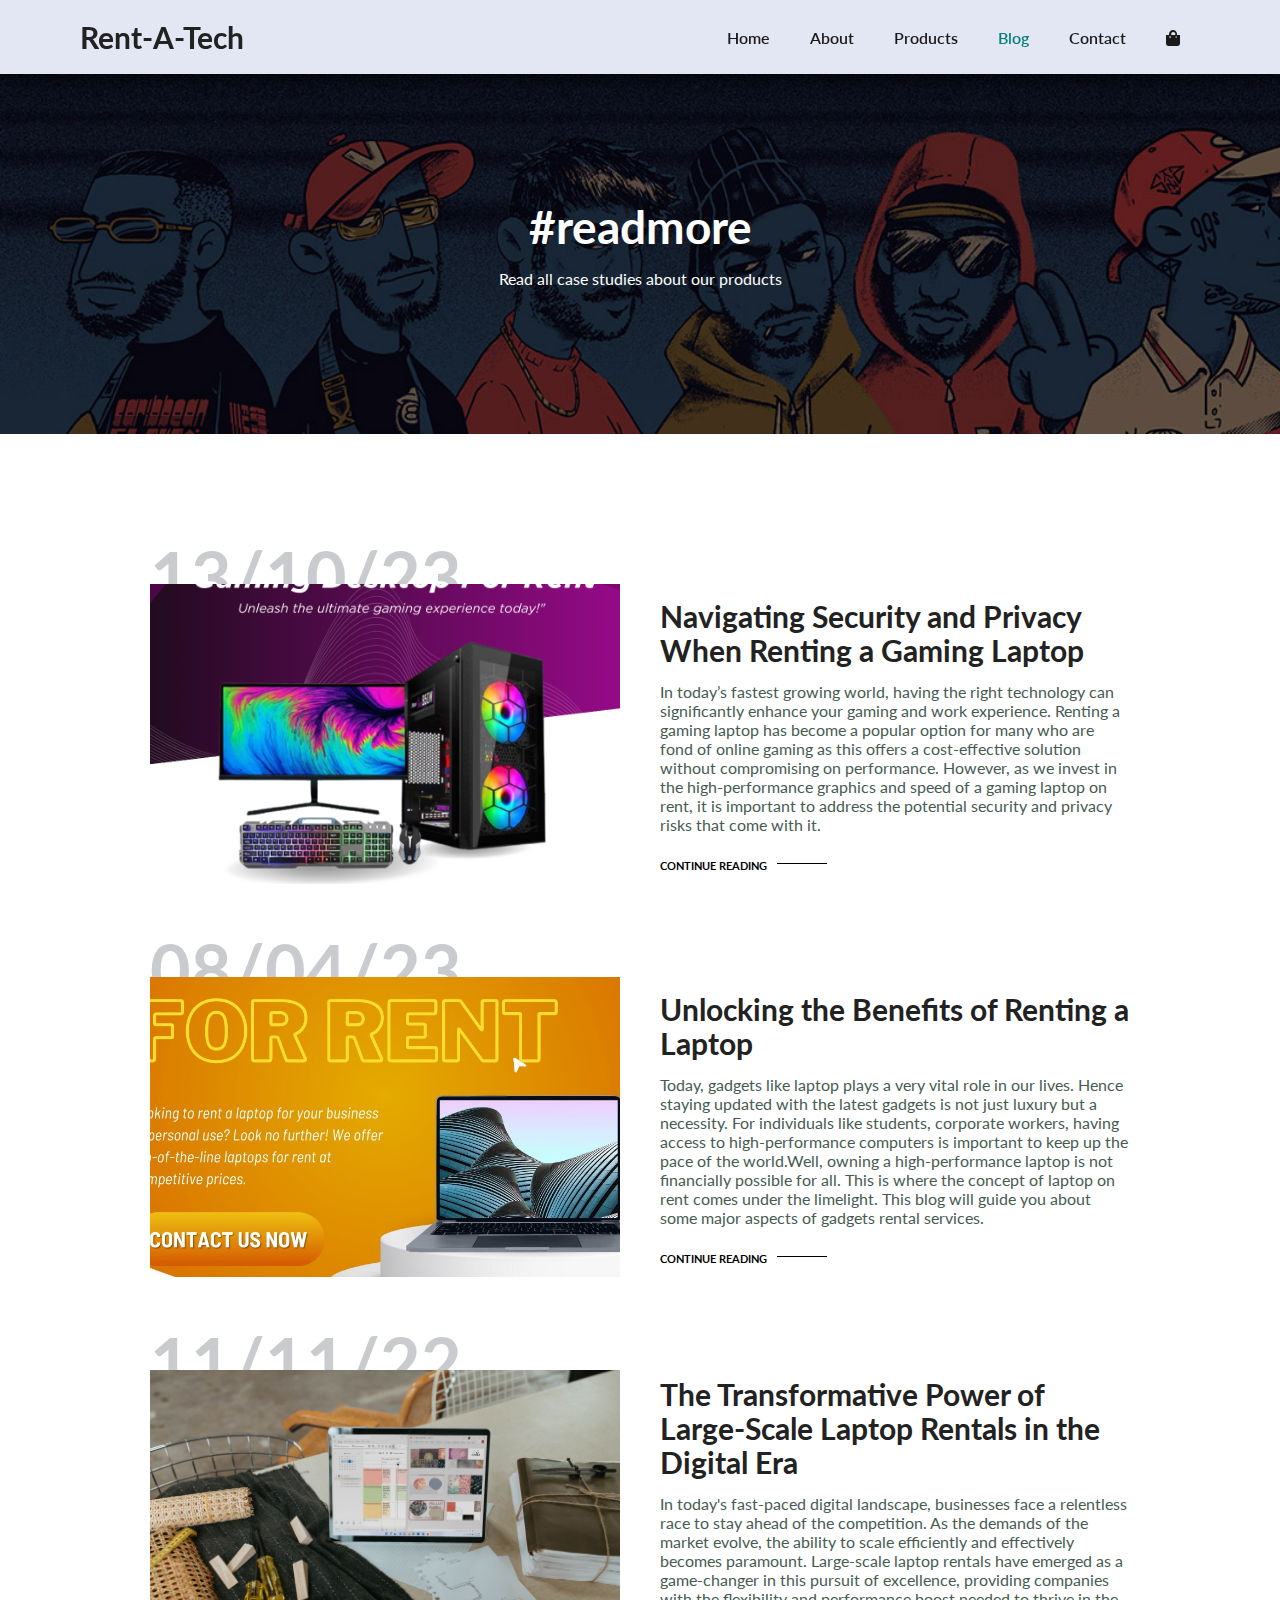
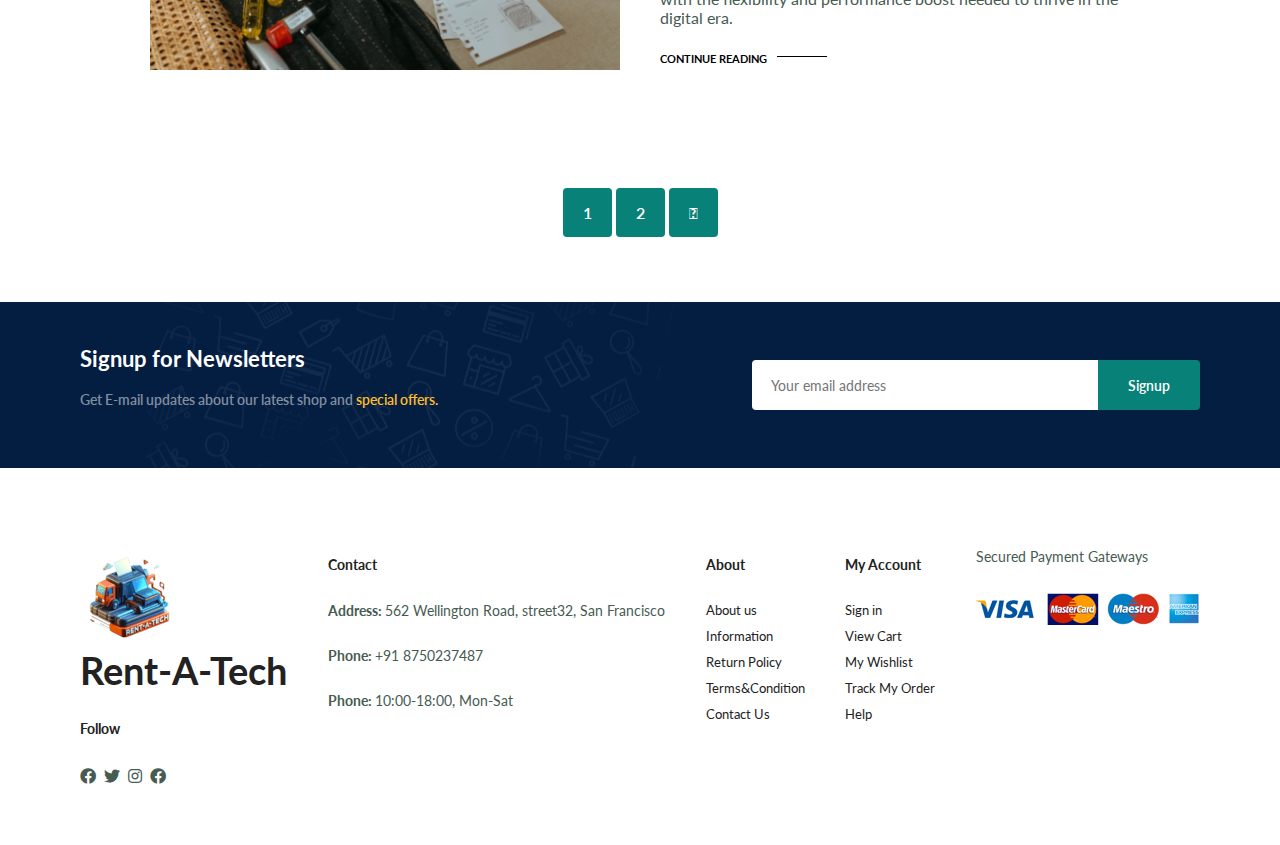
<file: blog.html>
<!DOCTYPE html>
<html lang="en">

<head>
    <meta charset="UTF-8">
    <meta name="viewport" content="width=device-width, initial-scale=1.0">
    <title>Tech2 eCommerece</title>
    <link rel="stylesheet" href="style.css">
    <link rel="stylesheet" href="https://cdnjs.cloudflare.com/ajax/libs/font-awesome/5.15.4/css/all.min.css" />

</head>

<body>
    <section id="header">
        <!-- <a href="#"><img src="img/logo.png" class="logo" alt=""></a> -->
        <h4>Rent-A-Tech</h4>
        
        <div>
            <ul id="navbar">
                <li><a id="active" href="index.html">Home</a></li>
                <li><a id="active" href="aboutus.html">About</a></li>
                <li><a id="active" href="shop.html">Products</a></li>
                <li><a id="active" class="active" href="blog.html">Blog</a></li>
                <li><a id="active" href="contact.html">Contact</a></li>
                <li><a id="active" href="cart.html"><i class="fas fa-shopping-bag"></i></a></li>
            </ul>
        </div>
    </section>

    <section id="page-header" class="blog-header">
        <h2>#readmore</h2>
        <p>Read all case studies about our products</p>
    </section>

    <section id="blog">
        <div class="blog-box">
            <div class="blog-img">
                <img src="img/blog/b1.jpg" alt="">
            </div>
            <div class="blog-details">
                <h4>Navigating Security and Privacy When Renting a Gaming Laptop</h4>
                <p>In today’s fastest growing world, having the right technology can significantly enhance your gaming and work experience. Renting a gaming laptop has become a popular option for many who are fond of online gaming as this offers a cost-effective solution without compromising on performance. However, as we invest in the high-performance graphics and speed of a gaming laptop on rent, it is important to address the potential security and privacy risks that come with it.</p>
                <a href="#">CONTINUE READING</a>
            </div>
            <h1>13/10/23</h1>
        </div>
        <div class="blog-box">
            <div class="blog-img">
                <img src="img/blog/b2.jpg" alt="">
            </div>
            <div class="blog-details">
                <h4>Unlocking the Benefits of Renting a Laptop</h4>
                <p>Today, gadgets like laptop plays a very vital role in our lives. Hence staying updated with the latest gadgets is not just luxury but a necessity. For individuals like students, corporate workers, having access to high-performance computers is important to keep up the pace of the world.Well, owning a high-performance laptop is not financially possible for all. This is where the concept of laptop on rent comes under the limelight. This blog will guide you about some major aspects of gadgets rental services.</p>
                <a href="#">CONTINUE READING</a>
            </div>
            <h1>08/04/23</h1>
        </div>
        <div class="blog-box">
            <div class="blog-img">
                <img src="img/blog/b4.jpg" alt="">
            </div>
            <div class="blog-details">
                <h4>The Transformative Power of Large-Scale Laptop Rentals in the Digital Era</h4>
                <p>In today's fast-paced digital landscape, businesses face a relentless race to stay ahead of the competition. As the demands of the market evolve, the ability to scale efficiently and effectively becomes paramount. Large-scale laptop rentals have emerged as a game-changer in this pursuit of excellence, providing companies with the flexibility and performance boost needed to thrive in the digital era.</p>
                <a href="#">CONTINUE READING</a>
            </div>
            <h1>11/11/22</h1>
        </div>
    </section>

    <section id="pagination" class="section-p1">
        <a href="#">1</a>
        <a href="#">2</a>
        <a href="#"><i class="fal fa-long-arrow-alt-right"></i></a>
    </section>

    <section id="newsletter" class="section-p1 section-m1">
        <div class="newstext">
            <h4>Signup for Newsletters</h4>
            <p>Get E-mail updates about our latest shop and <span>special offers.</span></p>
        </div>
        <div class="form">
            <input type="text" placeholder="Your email address">
            <button class="normal">Signup</button>
        </div>
    </section>

    <footer class="section-p1">
        <div class="col">
            <img src="img/logo.png" alt="">
            <h3>Rent-A-Tech</h3>
            <div class="follow">
                <h4>Follow</h4>
                <div class="icon">
                    <i class="fab fa-facebook"></i>
                    <i class="fab fa-twitter"></i>
                    <i class="fab fa-instagram"></i>
                    <i class="fab fa-facebook"></i>
                </div>
            </div>
        </div>
        <div class="col">
            <h4>Contact</h4>
            <p><strong>Address: </strong> 562 Wellington Road, street32, San Francisco</p>
            <p><strong>Phone: </strong>+91 8750237487</p>
            <p><strong>Phone: </strong>10:00-18:00, Mon-Sat</p>

        </div>

        <div class="col">
            <h4>About</h4>
            <a href="#">About us</a>
            <a href="#">Information</a>
            <a href="#">Return Policy</a>
            <a href="#">Terms&Condition</a>
            <a href="#">Contact Us</a>
        </div>

        <div class="col">
            <h4>My Account</h4>
            <a href="#">Sign in</a>
            <a href="#">View Cart</a>
            <a href="#">My Wishlist</a>
            <a href="#">Track My Order</a>
            <a href="#">Help</a>
        </div>

        <div class="col">
            <p>Secured Payment Gateways</p>
            <img src="img/pay/pay.png" alt="">
        </div>

        <!-- <div class="copyright">
            <p>&copy; 2024 Rent-A-Tech. All rights reserved.</p>
        </div> -->

    </footer>

    <script src="script.js"></script>
</body>

</html>
</file>
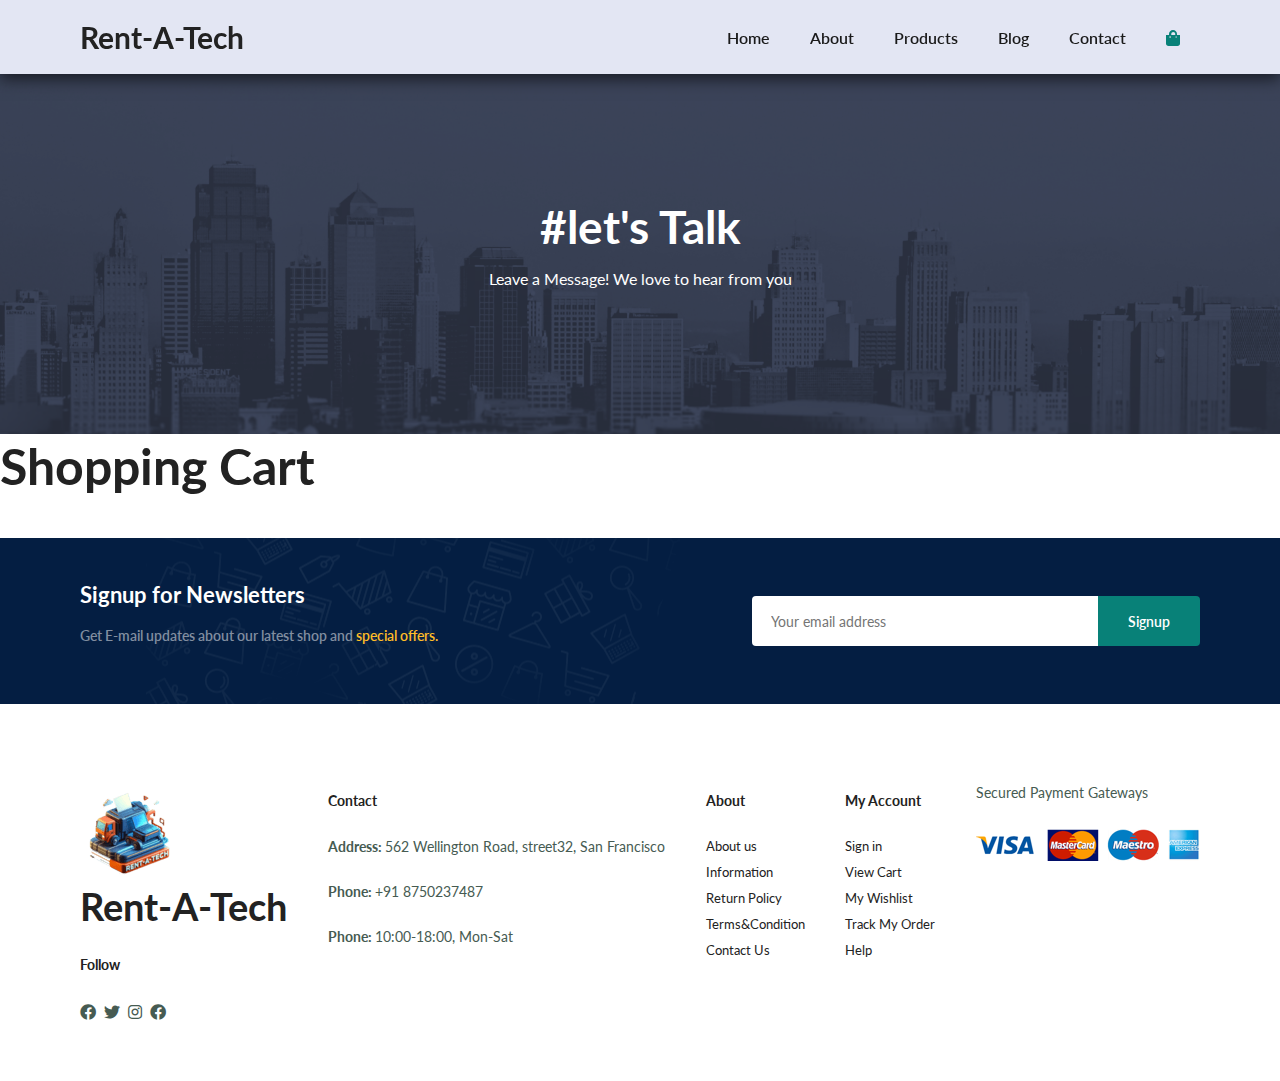
<file: cart.html>
<!DOCTYPE html>
<html lang="en">

<head>
    <meta charset="UTF-8">
    <meta name="viewport" content="width=device-width, initial-scale=1.0">
    <title>Tech2 eCommerece</title>
    <link rel="stylesheet" href="style.css">
    <link rel="script" href="script.js">
    <link rel="stylesheet" href="https://cdnjs.cloudflare.com/ajax/libs/font-awesome/5.15.4/css/all.min.css" />

</head>

<body>
    <section id="header">
        <!-- <a href="#"><img src="img/logo.png" class="logo" alt=""></a> -->
        <h4>Rent-A-Tech</h4>

        <div>
            <ul id="navbar">
                <li><a id="active" href="index.html">Home</a></li>
                <li><a id="active" href="aboutus.html">About</a></li>
                <li><a id="active" href="shop.html">Products</a></li>
                <li><a id="active" href="blog.html">Blog</a></li>
                <li><a id="active" href="contact.html">Contact</a></li>
                <li><a id="active" class="active" href="cart.html"><i class="fas fa-shopping-bag"></i></a></li>
            </ul>
        </div>
    </section>

    <section id="page-header" class="about-header">
        <h2>#let's Talk</h2>
        <p>Leave a Message! We love to hear from you</p>
    </section>

    <h1>Shopping Cart</h1>
    <div id="cartContainer">
        <!-- Cart items will be displayed here -->
    </div>
       
    <section id="newsletter" class="section-p1 section-m1">
        <div class="newstext">
            <h4>Signup for Newsletters</h4>
            <p>Get E-mail updates about our latest shop and <span>special offers.</span></p>
        </div>
        <div class="form">
            <input type="text" placeholder="Your email address">
            <button class="normal">Signup</button>
        </div>
    </section>

    <footer class="section-p1">
        <div class="col">
            <img src="img/logo.png" alt="">
            <h3>Rent-A-Tech</h3>
            <div class="follow">
                <h4>Follow</h4>
                <div class="icon">
                    <i class="fab fa-facebook"></i>
                    <i class="fab fa-twitter"></i>
                    <i class="fab fa-instagram"></i>
                    <i class="fab fa-facebook"></i>
                </div>
            </div>
        </div>
        <div class="col">
            <h4>Contact</h4>
            <p><strong>Address: </strong> 562 Wellington Road, street32, San Francisco</p>
            <p><strong>Phone: </strong>+91 8750237487</p>
            <p><strong>Phone: </strong>10:00-18:00, Mon-Sat</p>

        </div>

        <div class="col">
            <h4>About</h4>
            <a href="#">About us</a>
            <a href="#">Information</a>
            <a href="#">Return Policy</a>
            <a href="#">Terms&Condition</a>
            <a href="#">Contact Us</a>
        </div>

        <div class="col">
            <h4>My Account</h4>
            <a href="#">Sign in</a>
            <a href="#">View Cart</a>
            <a href="#">My Wishlist</a>
            <a href="#">Track My Order</a>
            <a href="#">Help</a>
        </div>

        <div class="col">
            <p>Secured Payment Gateways</p>
            <img src="img/pay/pay.png" alt="">
        </div>

        <!-- <div class="copyright">
            <p>&copy; 2024 Rent-A-Tech. All rights reserved.</p>
        </div> -->

    </footer>

    <script src="script.js"></script>
</body>

</html>
</file>
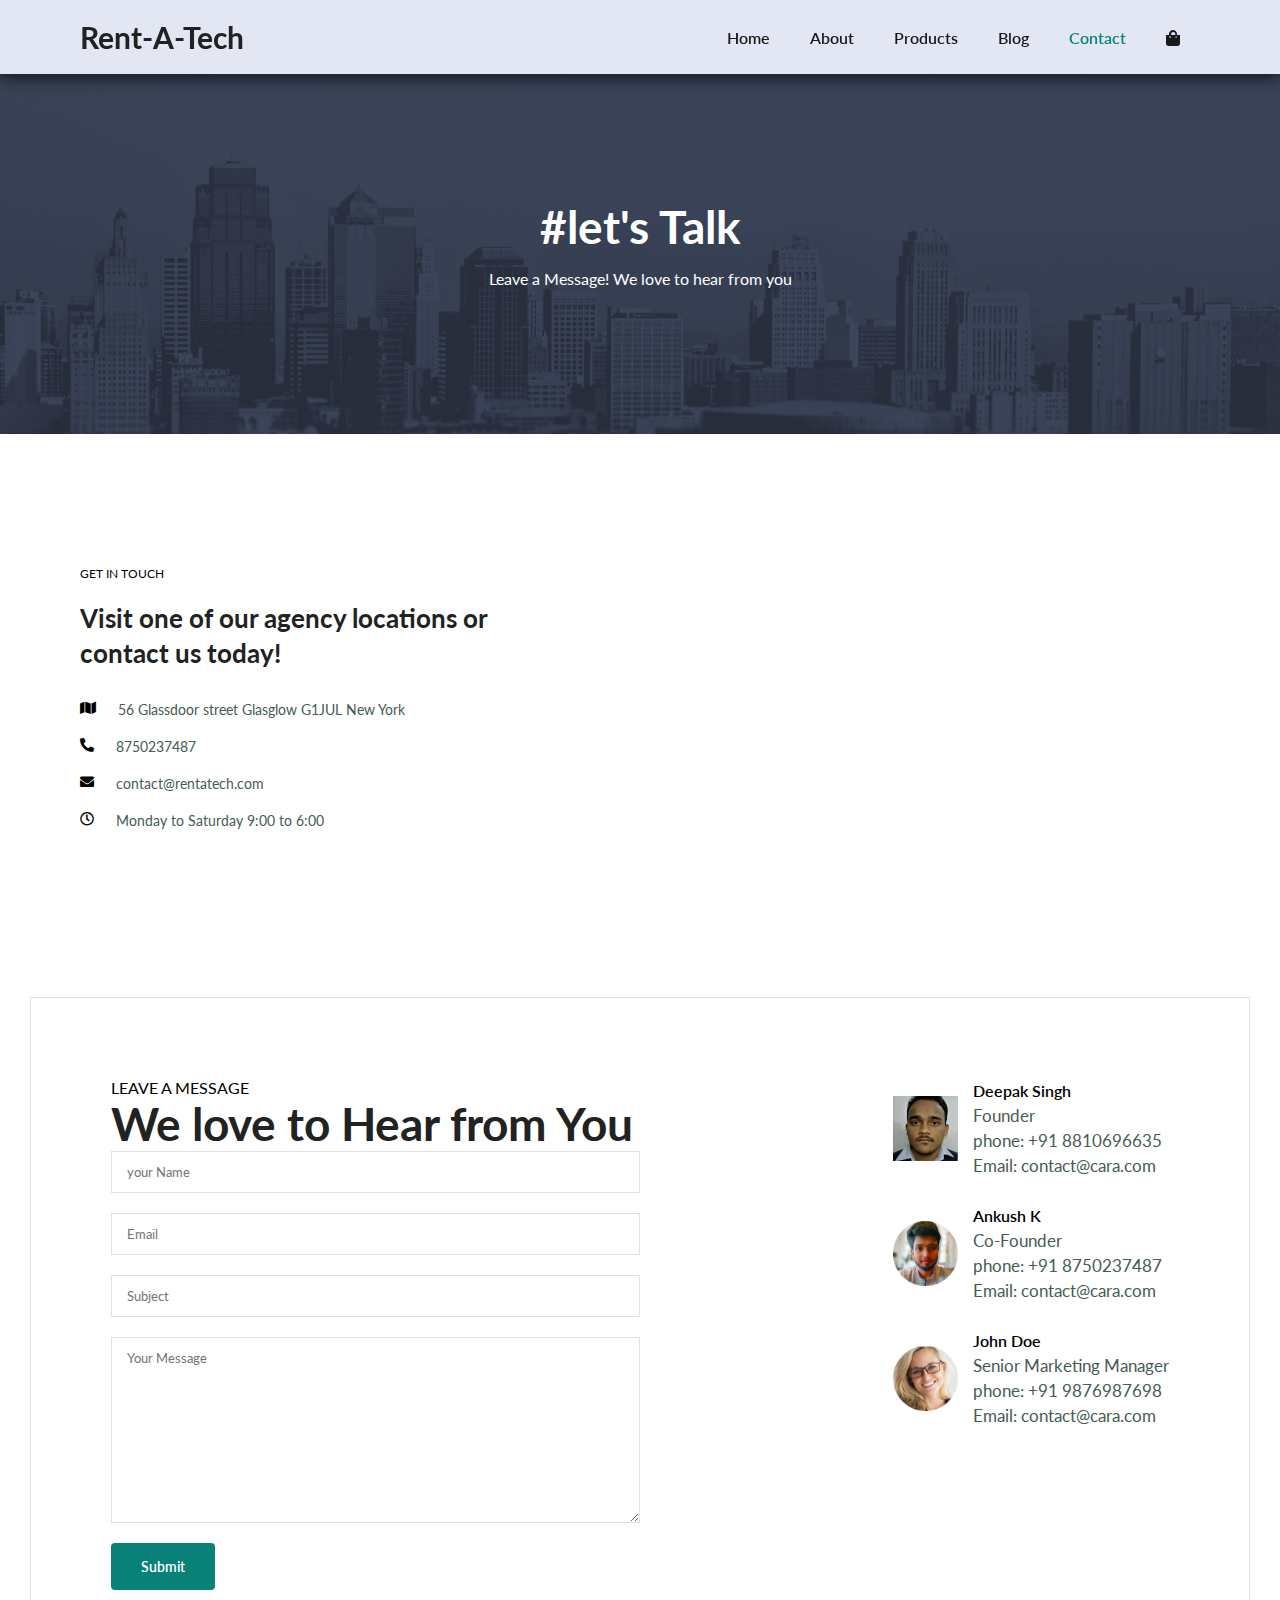
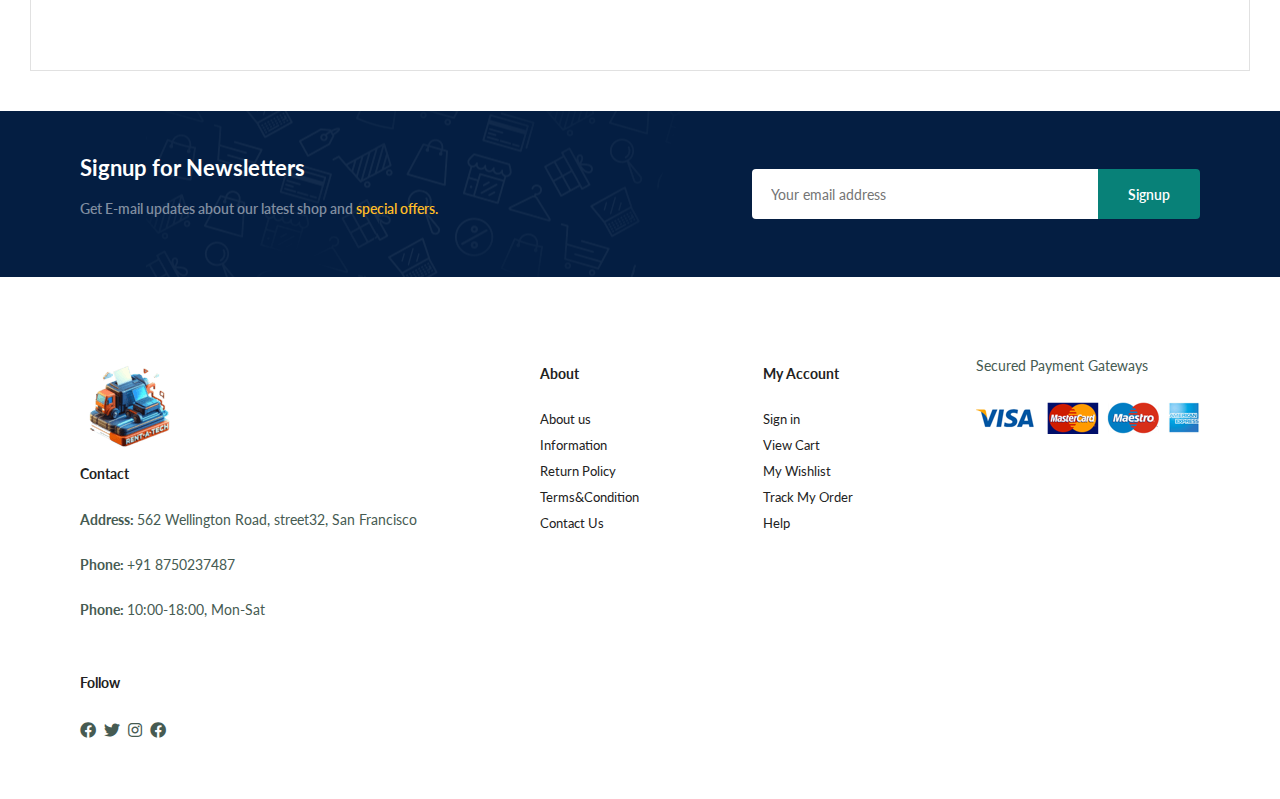
<file: contact.html>
<!DOCTYPE html>
<html lang="en">

<head>
    <meta charset="UTF-8">
    <meta name="viewport" content="width=device-width, initial-scale=1.0">
    <title>Rent-A-Tech</title>
    <link rel="stylesheet" href="style.css">
    <link rel="stylesheet" href="https://cdnjs.cloudflare.com/ajax/libs/font-awesome/5.15.4/css/all.min.css" />

</head>

<body>
    <section id="header">
        <!-- <a href="#"><img src="img/logo.png" class="logo" alt=""></a> -->
        <h4>Rent-A-Tech</h4>

        <div>
            <ul id="navbar">
                <li><a id="active" href="index.html">Home</a></li>
                <li><a id="active" href="aboutus.html">About</a></li>
                <li><a id="active" href="shop.html">Products</a></li>
                <li><a id="active" href="blog.html">Blog</a></li>
                <li><a id="active" class="active" href="contact.html">Contact</a></li>
                <li><a id="active" href="cart.html"><i class="fas fa-shopping-bag"></i></a></li>
            </ul>
        </div>
    </section>

    <section id="page-header" class="about-header">
        <h2>#let's Talk</h2>
        <p>Leave a Message! We love to hear from you</p>
    </section>

    <section id="contact-details" class="section-p1">
        <div class="details">
                <span>GET IN TOUCH</span>
                <h2>Visit one of our agency locations or contact us today!</h2>
                <li>
                    <i class="fas fa-map"></i>
                    <p>56 Glassdoor street Glasglow G1JUL New York</p>
                </li>
                <li>
                    <i class="fas fa-phone-alt"></i>
                    <p>8750237487</p>
                </li>
                <li>
                    <i class="fa fa-envelope"></i>
                    <p>contact@rentatech.com</p>
            </li>
                <li>
                    <i class="far fa-clock"></i>
                    <p>Monday to Saturday 9:00 to 6:00</p>
                </li>
            </div>
            <div class="map">
                <iframe
                    src="https://www.google.com/maps/embed?pb=!1m18!1m12!1m3!1d3506.2925996042404!2d77.32826057528393!3d28.500843175736904!2m3!1f0!2f0!3f0!3m2!1i1024!2i768!4f13.1!3m3!1m2!1s0x390ce6ff3fb1cc8d%3A0x50a375ecb38e530b!2sJagdamba%20Public%20School!5e0!3m2!1sen!2sin!4v1710084570423!5m2!1sen!2sin"
                    width="600" height="450" style="border:0;" allowfullscreen="" loading="lazy"
                    referrerpolicy="no-referrer-when-downgrade"></iframe>
            </div>
    </section>

    <section id="form-details">
        <form id="contactForm" action="">
            <span>LEAVE A MESSAGE</span>
            <h2>We love to Hear from You</h2>
            <input type="text" placeholder="your Name" required>
            <input type="text" placeholder="Email" required>
            <input type="text" placeholder="Subject" required>
            <textarea name="" id="" cols="30" rows="10" placeholder="Your Message" required></textarea>
            <button class="normal">Submit</button>
        </form>
        <div class="people">
            <div>
                <img src="./img/deepak.jpg" alt="">
                <p><span>Deepak Singh</span>Founder <br>phone: +91 8810696635 <br>Email: contact@cara.com</p>
            </div>
            <div>
                <img src="./img/ankush.png" alt="">
                <p><span>Ankush K</span>Co-Founder <br>phone: +91 8750237487 <br>Email: contact@cara.com</p>
            </div>
            <div>
                <img src="./img/people/3.png" alt="">
                <p><span>John Doe</span>Senior Marketing Manager <br>phone: +91 9876987698 <br>Email: contact@cara.com
                </p>
            </div>
        </div>
    </section>

    <section id="newsletter" class="section-p1 section-m1">
        <div class="newstext">
            <h4>Signup for Newsletters</h4>
            <p>Get E-mail updates about our latest shop and <span>special offers.</span></p>
        </div>
        <div class="form">
            <input type="text" placeholder="Your email address">
            <button class="normal">Signup</button>
        </div>
    </section>

    <footer class="section-p1">
        <div class="col">
            <img src="./img/logo.png" alt="">
            <h4>Contact</h4>
            <p><strong>Address: </strong> 562 Wellington Road, street32, San Francisco</p>
            <p><strong>Phone: </strong>+91 8750237487</p>
            <p><strong>Phone: </strong>10:00-18:00, Mon-Sat</p>
            <div class="follow">
                <h4>Follow</h4>
                <div class="icon">
                    <i class="fab fa-facebook"></i>
                    <i class="fab fa-twitter"></i>
                    <i class="fab fa-instagram"></i>
                    <i class="fab fa-facebook"></i>
                </div>
            </div>
        </div>

        <div class="col">
            <h4>About</h4>
            <a href="#">About us</a>
            <a href="#">Information</a>
            <a href="#">Return Policy</a>
            <a href="#">Terms&Condition</a>
            <a href="#">Contact Us</a>
        </div>

        <div class="col">
            <h4>My Account</h4>
            <a href="#">Sign in</a>
            <a href="#">View Cart</a>
            <a href="#">My Wishlist</a>
            <a href="#">Track My Order</a>
            <a href="#">Help</a>
        </div>

        <div class="col">
            <p>Secured Payment Gateways</p>
            <img src="./img/pay/pay.png" alt="">
        </div>


    </footer>

    <script src="script.js"></script>
</body>

</html>
</file>
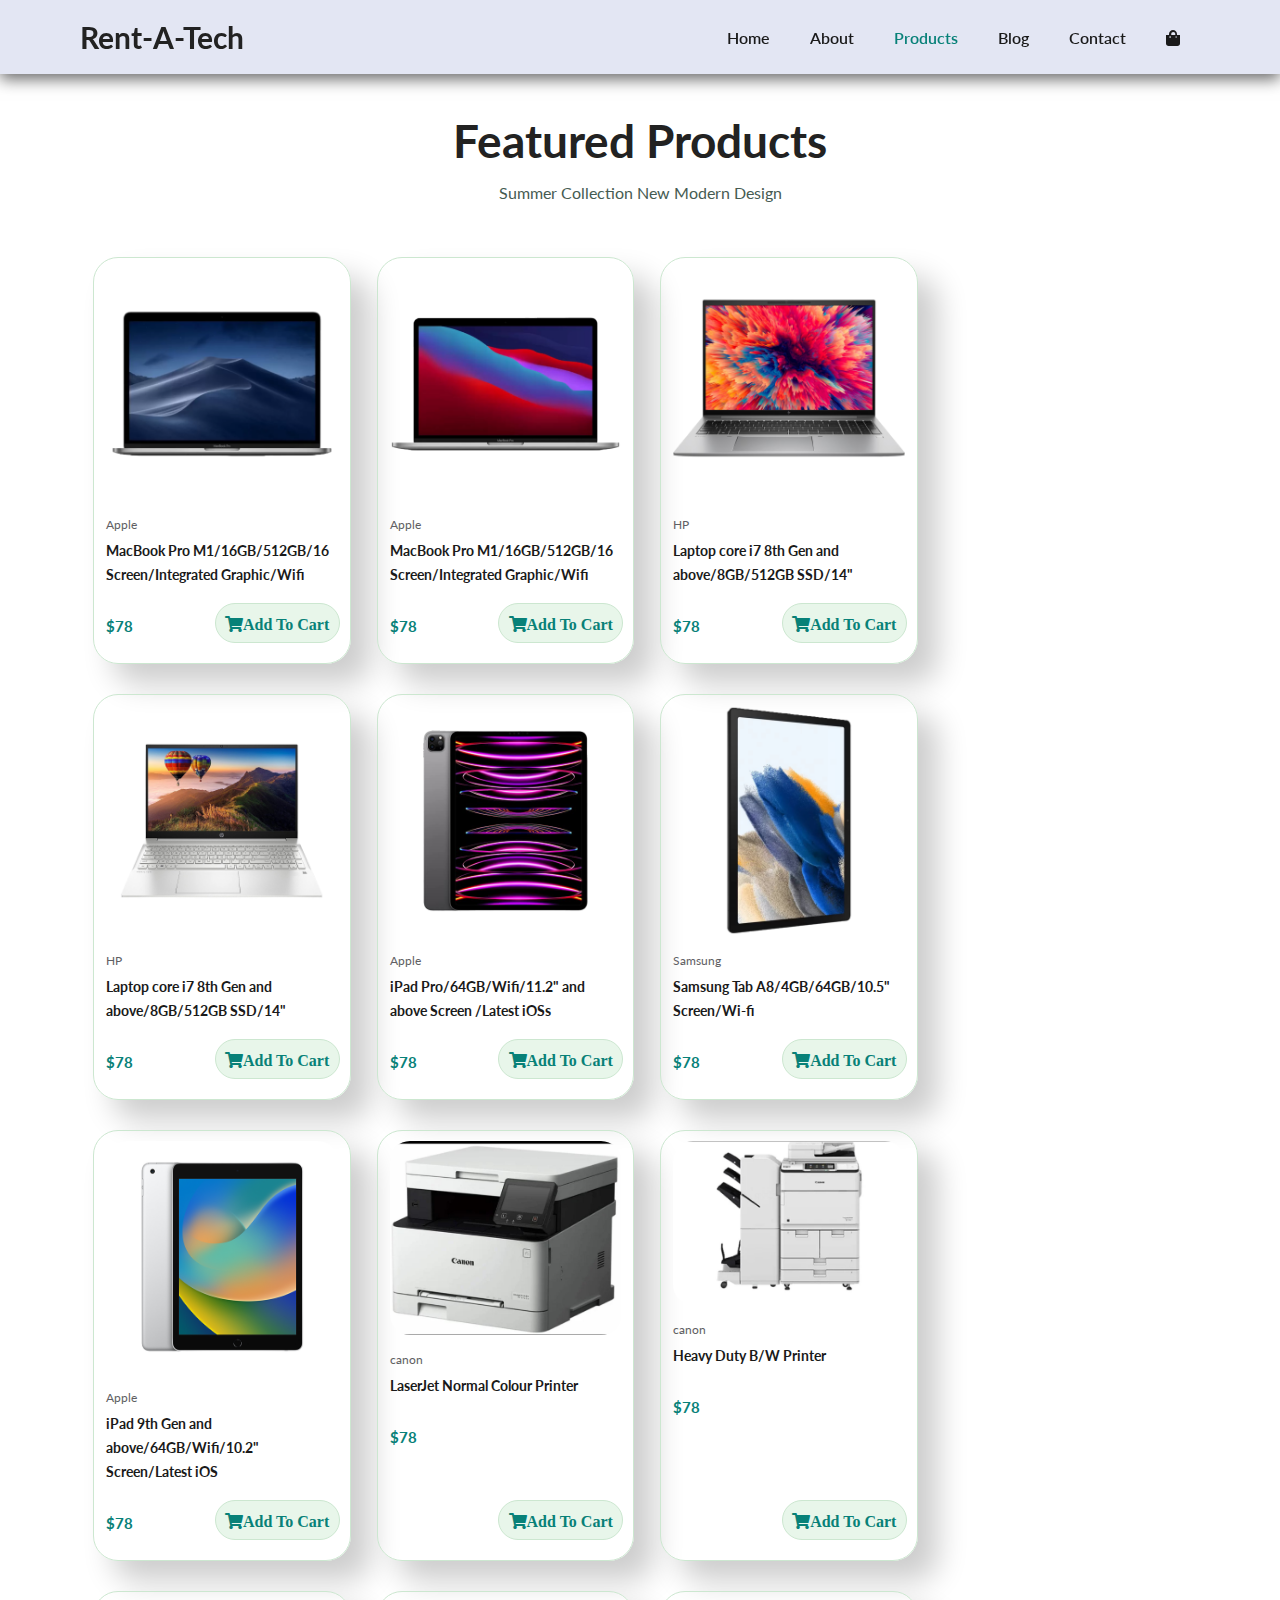
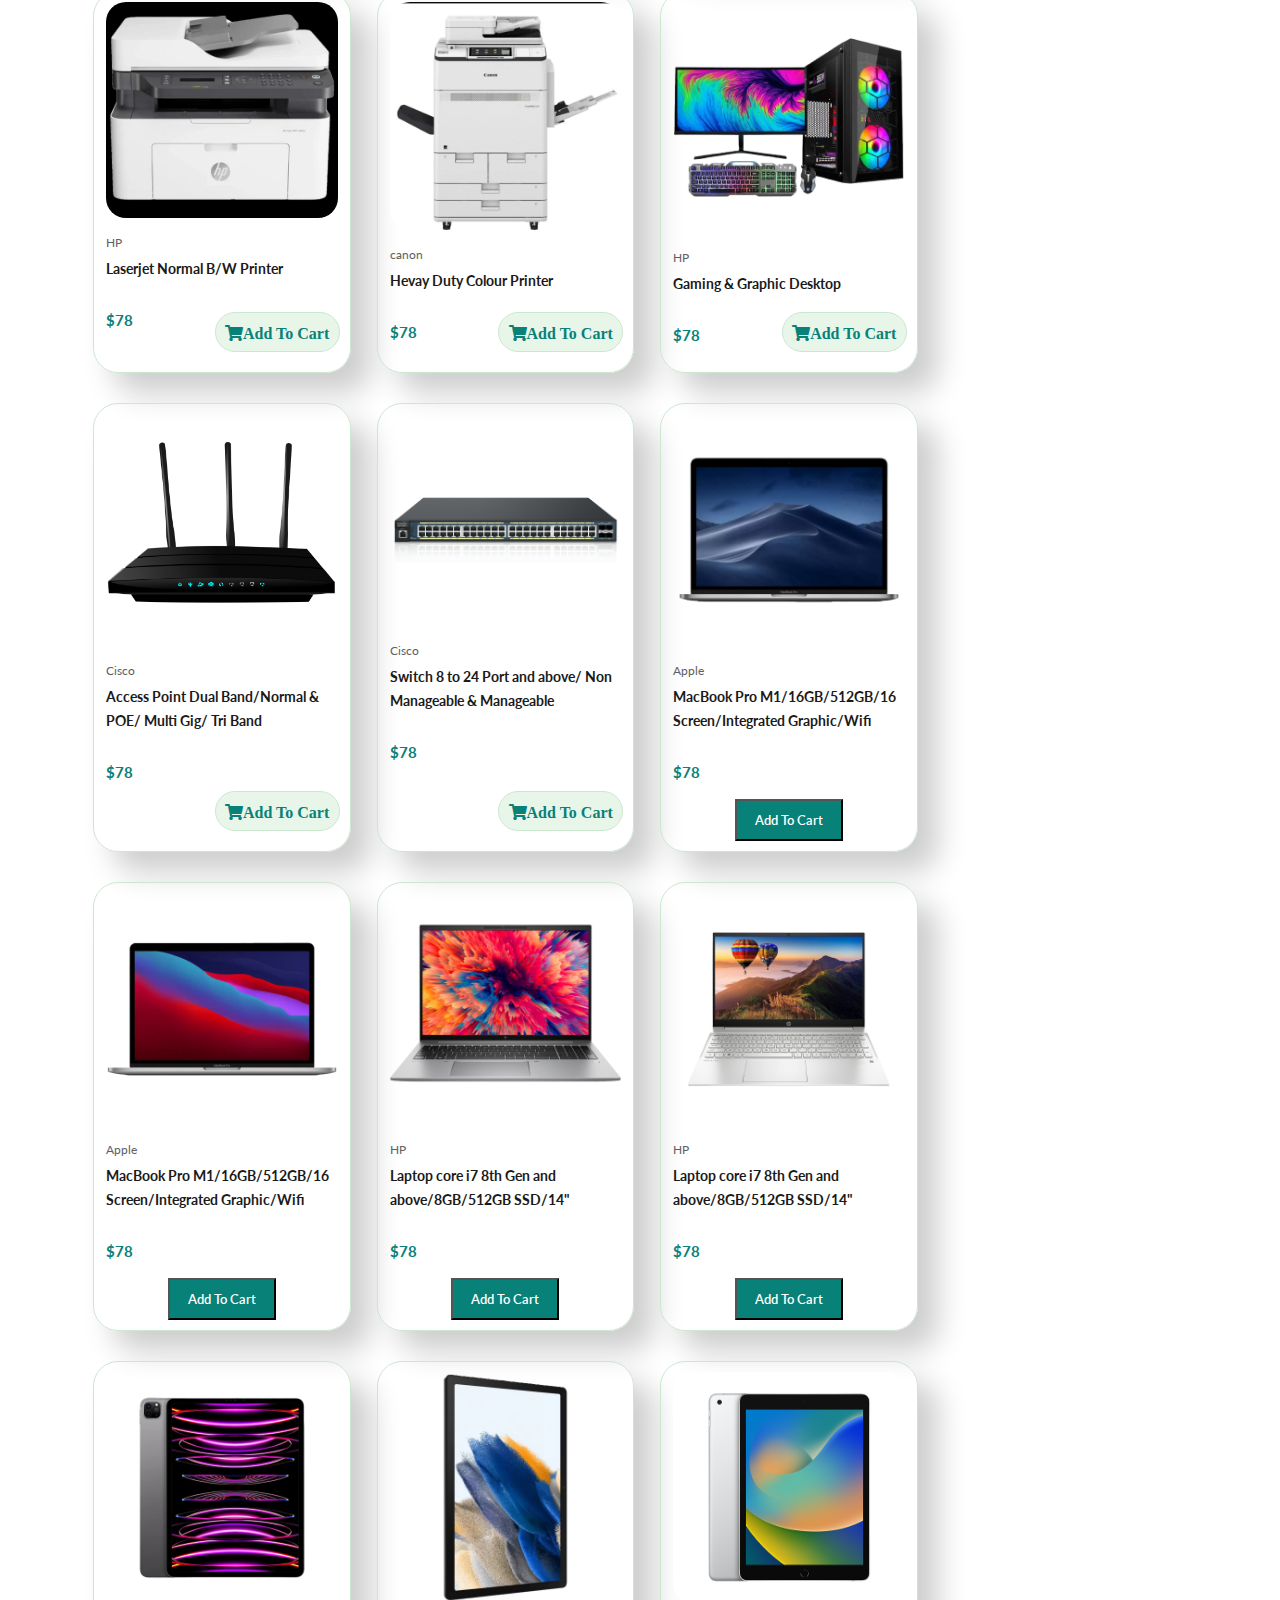
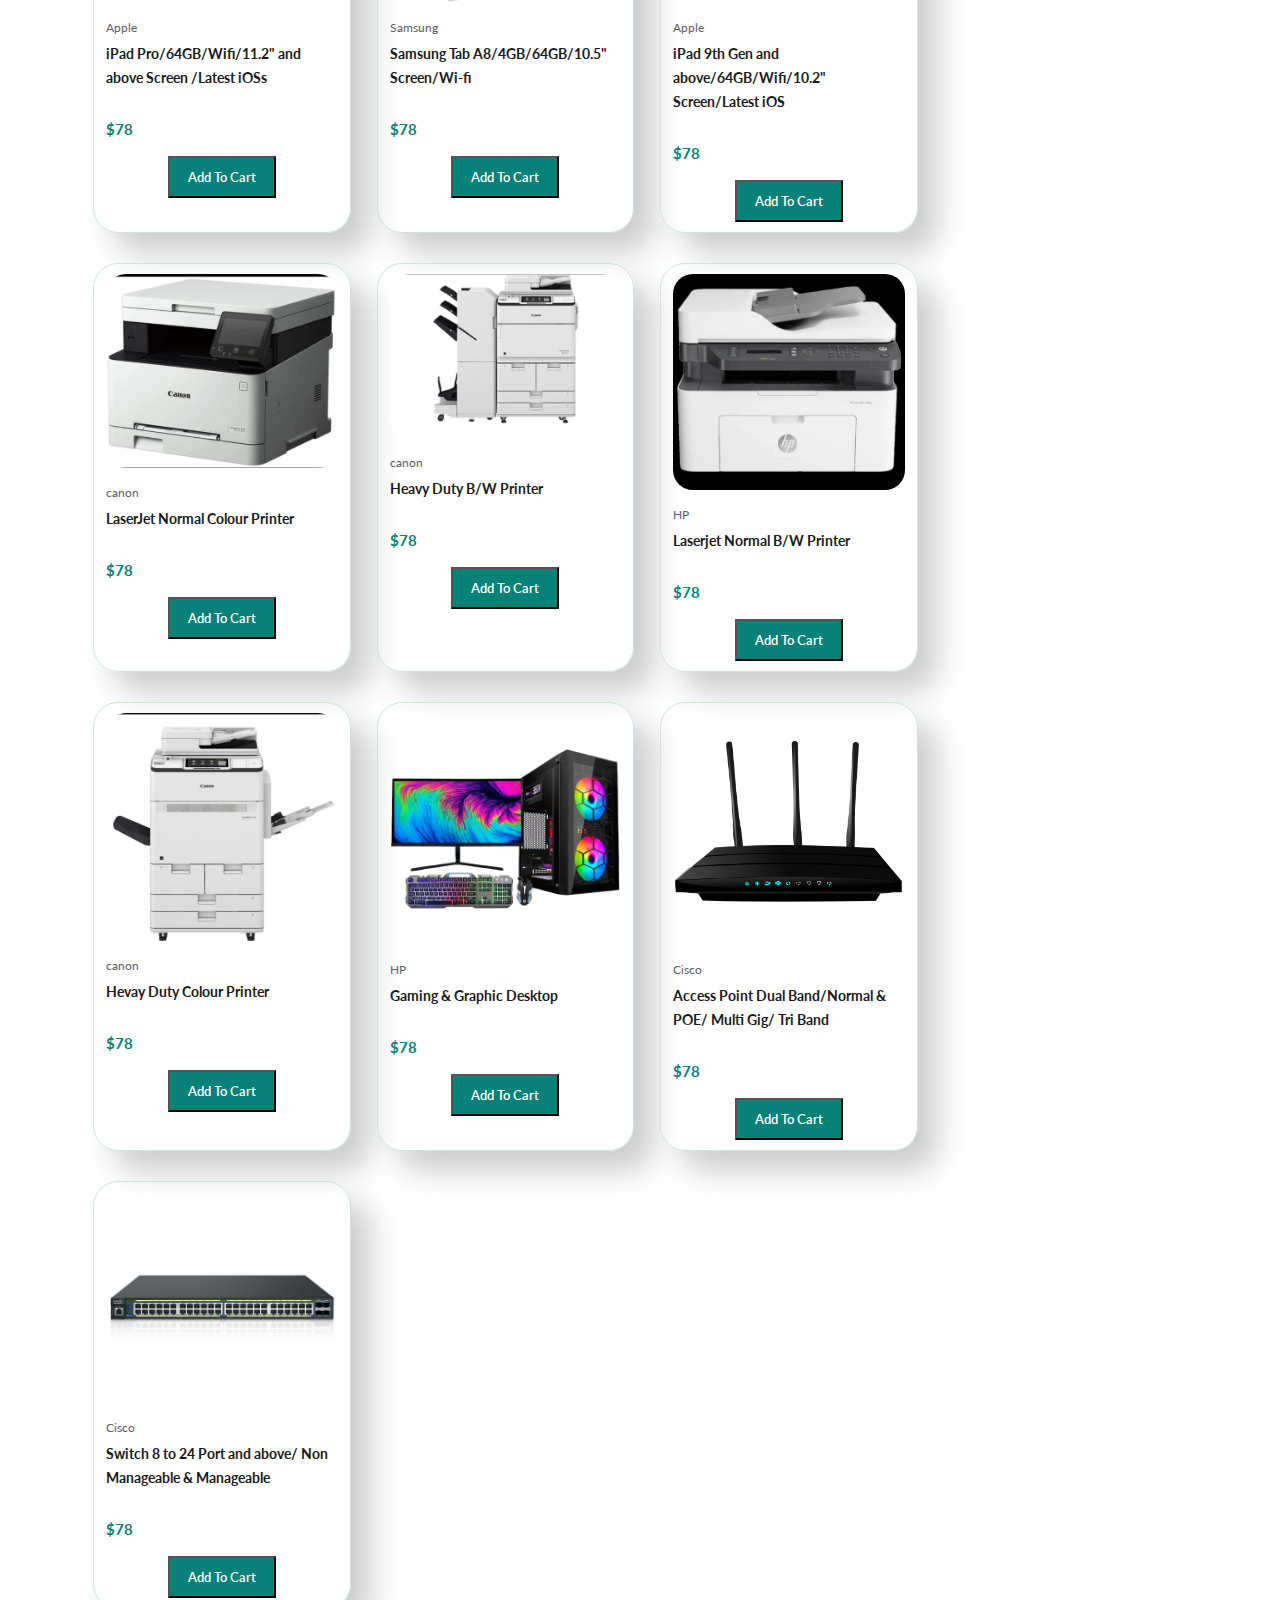
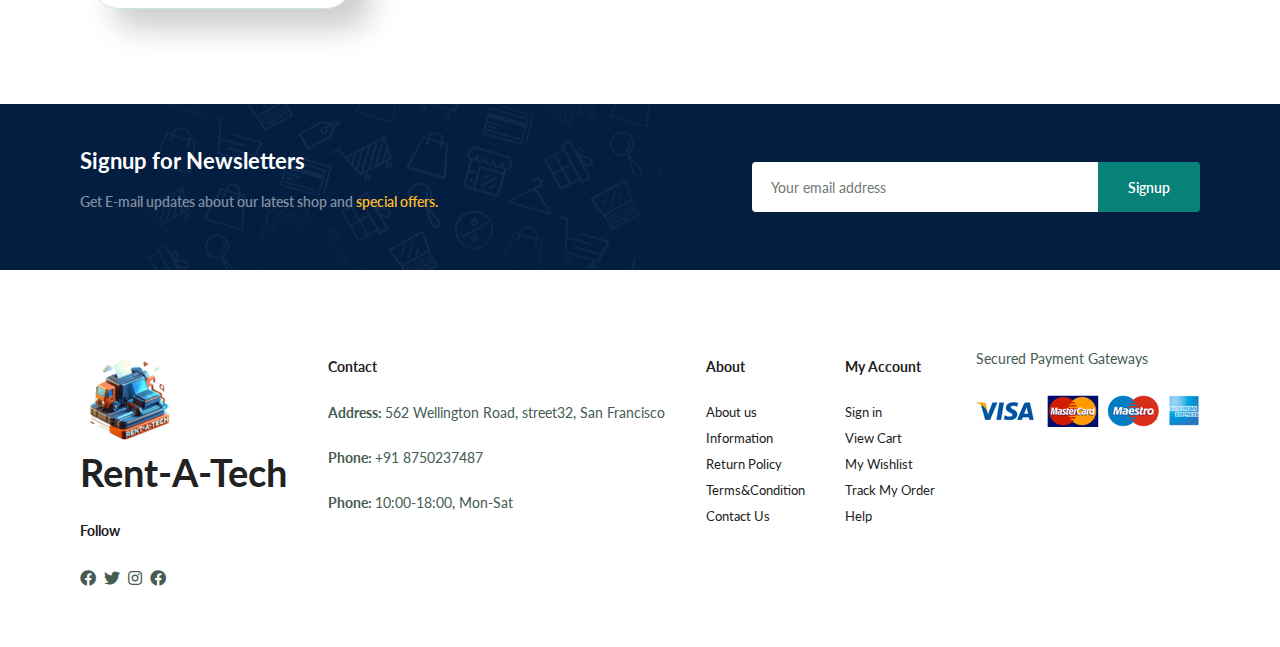
<file: shop.html>
<!DOCTYPE html>
<html lang="en">

<head>
    <meta charset="UTF-8">
    <meta name="viewport" content="width=device-width, initial-scale=1.0">
    <title>Tech2 eCommerece</title>
    <link rel="stylesheet" href="style.css">
    <link rel="script" href="script.js">
    <link rel="stylesheet" href="https://cdnjs.cloudflare.com/ajax/libs/font-awesome/5.15.4/css/all.min.css" />

</head>

<body>
    <section id="header">
        <!-- <a href="#"><img src="img/logo.png" class="logo" alt=""></a> -->
        <h4>Rent-A-Tech</h4>

        <div>
            <ul id="navbar">
                <li><a id="active" href="index.html">Home</a></li>
                <li><a id="active" href="aboutus.html">About</a></li>
                <li><a id="active" class="active" href="shop.html">Products</a></li>
                <li><a id="active" href="blog.html">Blog</a></li>
                <li><a id="active" href="contact.html">Contact</a></li>
                <li><a id="active" href="cart.html"><i class="fas fa-shopping-bag"></i></a></li>
            </ul>
        </div>
    </section>

    <section id="product1" class="section-p1">
        <h2>Featured Products</h2>
        <p>Summer Collection New Modern Design</p>
        <div id="productContainer" class="pro-Container">
            <!-- Products will be dynamically added here -->
        </div>
    </section>
    

    <section id="newsletter" class="section-p1 section-m1">
        <div class="newstext">
            <h4>Signup for Newsletters</h4>
            <p>Get E-mail updates about our latest shop and <span>special offers.</span></p>
        </div>
        <div class="form">
            <input type="text" placeholder="Your email address">
            <button class="normal">Signup</button>
        </div>
    </section>

    <footer class="section-p1">
        <div class="col">
            <img src="img/logo.png" alt="">
            <h3>Rent-A-Tech</h3>
            <div class="follow">
                <h4>Follow</h4>
                <div class="icon">
                    <i class="fab fa-facebook"></i>
                    <i class="fab fa-twitter"></i>
                    <i class="fab fa-instagram"></i>
                    <i class="fab fa-facebook"></i>
                </div>
            </div>
        </div>
        <div class="col">
            <h4>Contact</h4>
            <p><strong>Address: </strong> 562 Wellington Road, street32, San Francisco</p>
            <p><strong>Phone: </strong>+91 8750237487</p>
            <p><strong>Phone: </strong>10:00-18:00, Mon-Sat</p>

        </div>

        <div class="col">
            <h4>About</h4>
            <a href="#">About us</a>
            <a href="#">Information</a>
            <a href="#">Return Policy</a>
            <a href="#">Terms&Condition</a>
            <a href="#">Contact Us</a>
        </div>

        <div class="col">
            <h4>My Account</h4>
            <a href="#">Sign in</a>
            <a href="#">View Cart</a>
            <a href="#">My Wishlist</a>
            <a href="#">Track My Order</a>
            <a href="#">Help</a>
        </div>

        <div class="col">
            <p>Secured Payment Gateways</p>
            <img src="img/pay/pay.png" alt="">
        </div>

        <!-- <div class="copyright">
            <p>&copy; 2024 Rent-A-Tech. All rights reserved.</p>
        </div> -->

    </footer>

    <script src="script.js"></script>
</body>

</html>
</file>
<file: style.css>
/* predefined styling for website */
@import url('https://fonts.googleapis.com/css2?family=Lato:wght@400;700&display=swap');

* {
  margin: 0;
  padding: 0;
  box-sizing: border-box;
  font-family: 'Lato', sans-serif;
}

h1 {
  font-size: 50px;
  line-height: 64px;
  color: #222;
}

h1 {
  font-size: 50px;
  line-height: 64px;
  color: #222;
}

h2 {
  font-size: 46px;
  line-height: 54px;
  color: #222;
}

h3 {
  font-size: 38px;
  line-height: 44px;
  color: #222;
}

h4 {
  font-size: 30px;
  line-height: 34px;
  color: #222;
}

h5 {
  font-size: 16px;
  line-height: 24px;
  color: #222;
}

h6 {
  font-size: 12px;
  font-weight: 700;
}

p {
  font-size: 16px;
  color: #465b52;
  margin: 15px 0 20px 0;
}

.section-m1 {
  margin: 40px 0;
}

.section-p1 {
  padding: 40px 80px;
}

body {
  width: 100%;
}

button.normal {
  font-size: 14px;
  font-weight: 600;
  padding: 15px 30px;
  color: #000;
  background-color: #fff;
  border-radius: 4px;
  cursor: pointer;
  border: none;
  outline: none;
  transition: 0.2s;
}

button.white {
  font-size: 13px;
  font-weight: 600;
  padding: 11px 18px;
  color: #fff;
  background-color: transparent;
  cursor: pointer;
  border: 1px solid #fff;
  outline: none;
  transition: 0.2s;
}


/* navbar styling start here */

#header {
  display: flex;
  align-items: center;
  justify-content: space-between;
  padding: 20px 80px;
  background: #E3E6F3;
  box-shadow: 0 5px 15px rgba(0, 0, 0, 0.6);
  z-index: 999;
  position: sticky;
  top: 0%;
  left: 0%;
}

#header a{
  text-decoration: none;
}

#scrollToTop:hover h4 {
  transform: translateY(-5px);
}


#navbar {
  display: flex;
  align-items: center;
  justify-content: center;
}

#navbar li {
  list-style: none;
  padding: 0 20px;
  position: relative;
}

#navbar li a {
  text-decoration: none;
  font-size: 16px;
  font-weight: 600;
  color: #1a1a1a;
  transition: 0.3s ease;

}

#navbar li a:hover,
#navbar li a.active {
  color: #088178;
}

#navbar li a::after {
  content: "";
  width: 0%;
  height: 2px;
  background: #088178;
  position: absolute;
  bottom: -4px;
  left: 50%;
  transition: width 0.3s ease;
}

#navbar li a:hover::after {
  width: 30%;
}


/* Home content styling  */
#hero {
  background-image: url('img/hero.jpg');
  height: 90vh;
  width: 100%;
  background-size: cover;
  background-position: top 25% left 0;
  padding: 0 80px;
  display: flex;
  align-items: flex-start;
  justify-content: center;
  flex-direction: column;
  animation: slideBackground 20s infinite linear; /* Animation properties */
}

#hero h4 {
  padding-bottom: 15px;
}

#hero h1 {
  color: #088178;
}

#hero button {
  background-image: url(img/button.png);
  background-color: transparent;
  color: #088178;
  border: 0;
  background-repeat: no-repeat;
  cursor: pointer;
  font-weight: 700;
  font-size: 15px;
  padding: 14px 80px 14px 65px;
}

/* Features styling Start */

#feature {
  display: flex;
  align-items: center;
  justify-content: space-between;
  flex-wrap: wrap;
}

#feature .fe-box {
  width: 180px;
  text-align: center;
  padding: 25px 15px;
  box-shadow: 20px 20px 34px rgba(0, 0, 0, 0.3);
  border: 1px solid #cce7d0;
  border-radius: 4px;
  margin: 15px 0;
}

#feature .fe-box:hover {
  box-shadow: 10px 10px 54px rgba(70, 62, 221, 0.1);
}

#feature .fe-box img {
  width: 100%;
  margin-bottom: 10px;
}

#feature .fe-box h6 {
  display: inline-block;
  padding: 9px 8px 6px 8px;
  line-height: 1;
  border-radius: 4px;
  color: #088178;
  background-color: #fddde4;
}

#feature .fe-box:nth-child(2) h6 {
  background-color: #cdebbc;
}

#feature .fe-box:nth-child(3) h6 {
  background-color: #d1e8f2;
}

#feature .fe-box:nth-child(4) h6 {
  background-color: #cdd4f8;
}

#feature .fe-box:nth-child(5) h6 {
  background-color: #f6dbf6;
}

#feature .fe-box:nth-child(6) h6 {
  background-color: #fff2e5;
}


/* Product styling start here */

#product1,
#information1 {
  text-align: center;
}

#product1 .pro-Container,
#information1 .pro-Container {
  display: flex;
  justify-content: flex-start;
  padding-top: 20px;
  flex-wrap: wrap;
}

#product1 .pro,
#information1 .pro {
  width: 23%;
  min-width: 250px;
  padding: 10px 12px;
  border: 1px solid #cce7d0;
  border-radius: 25px;
  cursor: pointer;
  box-shadow: 20px 20px 30px rgba(0, 0, 0, 0.2);
  margin: 15px 13px;
  position: relative;
}

#product1 .pro:hover,
#information1 .pro:hover {
  box-shadow: 20px 20px 30px rgba(0, 0, 0, 0.4);
}

#product1 .pro img,
#information1 .pro img {
  width: 100%;
  border-radius: 20px;
}


#information1 .pro .des {
  text-align: center;
  padding: 10px 0;
}

#product1 .pro .des{
  text-align: start;
  padding: 10px 0;
  margin: 0;
}

#product1 .pro .des span{
  color: #606063;
  font-size: 12px;
}

#information1 .pro .des span {
  padding: 10px;
  color: #606063;
  font-size: 12px;
}

#product1 .pro .des h5,
#information1 .pro .des h5 {
  padding-top: 7px;
  color: #1a1a1a;
  font-size: 14px;
  margin-bottom: 15px;
}

#product1 .pro .des i,
#information1 .pro .des i {
  font-size: 12px;
  color: rgb(243, 181, 25);
}

#information1 .pro .des h4 {
  padding-top: 7px;
  font-size: 25px;
  margin-bottom: 10px;
  font-weight: 700;
  color: #088178;
}

#product1 .pro .des h4{
  padding-top: 7px;
  font-size: 15px;
  font-weight: 700;
  color: #088178;
}


#product1 .pro-Container .pro button{
  background-color: #088178;
  color: #fff;
  font-weight: 600;
  padding: 11px 18px;
}

#product1 .pro-Container .pro button:hover{
  background-color: #07655f;
}

#product1 .pro .cart {
  width: 125px;
  height: 40px;
  line-height: 40px;
  border-radius: 50px;
  background-color: #e8f6ea;
  /* font-weight: 500; */
  color: #088178;
  border: 1px solid #cce7d0;
  bottom: 20px;
  right: 10px;
  position: absolute;
}

/* newsletter styling start from here */

#newsletter{
  display: flex;
  justify-content: space-between;
  flex-wrap: wrap;
  align-items: center;
  background-image: url(img/banner/b14.png);
  background-repeat: no-repeat;
  background-position: 20%;
  background-color: #041e42;
}

#newsletter h4{
  font-size: 22px;
  font-weight: 700;
  color: #fff;
}

#newsletter p{
  font-size: 14px;
  font-weight: 600;
  color: #818ea0;
}

#newsletter p span{
  color: #ffbd27;
}

#newsletter input{
  height: 3.125rem;
  padding: 0 1.25em;
  font-size: 14px;
  width: 100%;
  border: 1px solid transparent;
  border-radius: 4px;
  outline: none;
  border-top-right-radius: 0;
  border-bottom-right-radius: 0;
}

#newsletter .form{
  display: flex;
  width: 40%;
}

#newsletter button{
  background-color: #088178;
  color: #fff;
  border-top-left-radius: 0;
  border-bottom-left-radius: 0;
}

/* fotter styling start here */

footer{
  display: flex;
  flex-wrap: wrap;
  justify-content: space-between;
}

footer .col{
  display: flex;
  flex-direction: column;
  align-items: flex-start;
  margin-bottom: 20px;
}

footer .logo{
  margin-bottom: 30px;
}

footer h4{
  font-size: 14px;
  padding-bottom: 20px;
}

footer p{
  font-size: 14px;
  padding-bottom: 20px;
  margin: 0 0 8px 0;
}

footer a{
  font-size: 13px;
  text-decoration: none;
  color: #222;
  margin-bottom: 10px;
}

footer .follow{
  margin-top: 20px;
}

footer .follow i{
  color: #465b52;
  padding-right: 4px;
  cursor: pointer;
}

footer .install img{
  border: 1px solid #088178;
}

footer .copyright {
  text-align: center;
  margin-top: 20px;
}

footer .copyright p {
  font-size: 12px;
  color: #666;
}


/* shop page styling start from here */

#page-header{
  background-image: url("img/banner/b1.jpg");
  width: 100%;
  height: 40vh;
  background-size: cover;
  display: flex;
  justify-content: center;
  text-align: center;
  flex-direction: column;
  padding: 14px;
}

#page-header h2,
#page-header p{
color: #fff;
}

#pagination{
  text-align: center;
}

#pagination a {
  text-decoration: none;
  background-color: #088178;
  padding: 15px 20px;
  border-radius: 4px;
  color: #fff;
  font-weight: 600;
}

/* single product page styling start here */

#prodetails{
  display: flex;
  margin-top: 20px;
}

#prodetails .single-pro-image{
  width: 40%;
  margin-right: 50px;
}

#prodetails .small-img-group{
  display: flex;
  justify-content: space-between;
}

#prodetails .small-img-col{
  flex-basis: 24%;
  cursor: pointer;
}

#prodetails .single-pro-details{
  width: 50%;
  padding-top: 30px;
}

#prodetails .single-pro-details h4{
  padding: 40px 0 20px 0;
}

#prodetails .single-pro-details h2{
  font-size: 26px;
}

#prodetails .single-pro-details select{
  display: block;
  padding: 5px 10px;
}

#prodetails .single-pro-details input{
  width: 50px;
  height: 47px;
  padding-left: 10px;
  font-size: 16px;
  margin-right: 10px;
}

#prodetails .single-pro-details button{
  background-color: #088178;
  color: #fff;
}

#prodetails .single-pro-details input:focus{
outline: none;
}

#prodetails .single-pro-details span{
  line-height: 25px;
}

#page-header .blog-header{
background-image: url('img/banner/b19.jpg');    
}

#blog{
  padding: 150px 150px 0 150px;
}

#blog .blog-box{
  display: flex;
  align-items: center;
  width: 100%;
  position: relative;
  padding-bottom: 90px;
}

#blog .blog-img{
  width: 50%;
  margin-right: 40px;
}

#blog img{
  width: 100%;
  height: 300px;
  object-fit: cover;
}

#blog .blog-details{
  width: 50%;
}

#blog .blog-details a{
  text-decoration: none;
  font-size: 11px;
  color: #000;
  position: relative;
  font-weight: 700;
  transition: 0.3s;
}

#blog .blog-details a::after{
  content: "";
  width: 50px;
  height: 1px;
  background-color: #000;
  position: absolute;
  top: 4px;
  right: -60px;
}

#blog .blog-details a:hover{
color: #088178;
}

#blog .blog-details a:hover::after{
  background-color: #088178;
}

#blog .blog-box h1{
  position: absolute;
  top: -40px;
  left: 0px;
  font-size: 70px;
  font-weight: 700;
  color: #c9cbce;
  z-index: -9;
}


/* aboutus page styling start here */

#page-header.about-header{
  background-image: url("img/about/banner.png");
}

#about-head img{
  width: 50%;
  height: 75vh;
}
#about-head{
  display: flex;
  align-items: center;
}
#about-head div{
  padding-left: 40px;
}

#about-app{
  text-align: center;
}

#about-app h1 a{
  text-decoration: none;
}

#about-app .video{
  width: 70%;
  height: 100%;
  margin: 30px auto 0 auto;
}

#about-app .video video{
  width: 100%;
  height: 100%;
  border-radius: 20px;
}

/* contactus styling start here */

#contact-details{
  display: flex;
  justify-content: space-between;
  align-items: center;
}

#contact-details .details{
width: 40%;
}
#contact-details .details .details1{
  display: flex;
  justify-content: space-between;
  align-items: center;
}

#contact-details .details span{
  font-size: 12px;
}

#contact-details .details h2{
  font-size: 26px;
  line-height: 35px;
  padding: 20px 0;
}

#contact-details .details h3{
  font-size: 16px;
  padding-bottom: 15px;
}

#contact-details .details li{
  list-style: none;
  display: flex;
  padding: 10px 0;
}

#contact-details .details li i{
font-size: 14px;
padding-right: 22px;
}

#contact-details .details li p{
margin: 0;
font-size: 14px;
}

#contact-details .details1 .map{
width: 55%;
height: 400px;
}

#contact-details map iframe{
  width: 100%;
  height: 100%;
}

#form-details form{
  width: 50%;
  display: flex;
  flex-direction: column;
  align-items: flex-start;
}

#form-details form input,
#form-details form textarea{
  width: 100%;
  padding: 12px 15px;
  outline: none;
  margin-bottom: 20px;
  border: 1px solid #e1e1e1;
}

#form-details form button{
  background-color: #088178;
  color: #fff;
}

#form-details form button:hover{
  background-color: #07655f;
}

#form-details .people div{
  padding-bottom: 25px;
  display: flex;
  align-items: center;
}
#form-details .people div img{
width: 65px;
height: 65px;
object-fit: cover;
margin-right: 15px;
}

#form-details .people div p{
  margin: 0;
  font-size: 17px;
  line-height: 25px
}

#form-details .people div p span{
  display: block;
  font-size: 16px;
  font-weight: 600;
  color: #000;
}

#form-details{
  display: flex;
  justify-content: space-between;
  margin: 30px;
  padding: 80px;
  border: 1px solid #e1e1e1;
}

/* cart styling start from here */

#cart table{
  width: 100%;
  border-collapse: collapse;
  table-layout: fixed;
  word-wrap: nowrap;
}

#cart table img{
  width: 70px;
}

#cart table td:nth-child(1){
  width: 100px;
  text-align: center;
}

#cart table td:nth-child(2){
  width: 150px;
  text-align: center;
}

#cart table td:nth-child(3){
  width: 250px;
  text-align: center;
}

#cart table td:nth-child(4),
#cart table td:nth-child(5),
#cart table td:nth-child(6){
  width: 150px;
  text-align: center;
}

#cart table td:nth-child(5) input{
width: 70px;
padding: 10px 5px 10px 15px;
}

#cart table thead{
  border: 1px solid #e2e9e1;
  border-left: none;
}

#cart table thead td{
  font-weight: 700;
  text-transform: uppercase;
  font-size: 13px;
  padding: 18px 0;
}

#cart table tbody tr td{
  padding-top: 15px;
}

#cart table tbody td{
  font-size: 13px;
}

#cart-add{
  display: flex;
  flex-wrap: wrap;
  justify-content: space-between;
}

#coupon{
  width: 50%;
  margin-bottom: 30px;
}

#coupon h3,
#subtotal h3{
  padding-bottom: 15px;
}

#coupon input{
  padding: 10px 20px;
  outline: none;
  width: 60%;
  margin-right: 10px;
  border: 1px solid #e2e9e1;
}

#coupon button{
  background-color: #088178;
  color: #fff;
  padding: 12px 20px;
}

#subtotal{
  width: 50%;
  margin-bottom: 30px;
  border: 1px solid #e2e9e1;
  padding: 30px;
}

#subtotal table{
  border-collapse: collapse;
  width: 100%;
  margin-bottom: 20px;
}

#subtotal table td{
  width: 50%;
  border: 1px solid #e2e9e1;
  padding: 10px;
  font-size: 13px;
}

/* animation */
@keyframes fadeInUp {
  from {
    opacity: 0;
    transform: translateY(20px);
  }
  to {
    opacity: 1;
    transform: translateY(0);
  }
}

#hero h4, #hero h1, #hero p, #hero button, #page-header h2,#page-header p{
  animation: fadeInUp 1s ease-out;
}

.zoom-in {
  animation: zoomIn 0.5s forwards;
}

@keyframes zoomIn {
  from {
      transform: scale(0);
  }
  to {
      transform: scale(1);
  }
}

#information1,
#product1,
#feature,
#about-head,
#blog,
#contact-details,
#cart, #cart-add{
  animation: zoomIn 1s ease;
}
</file>
